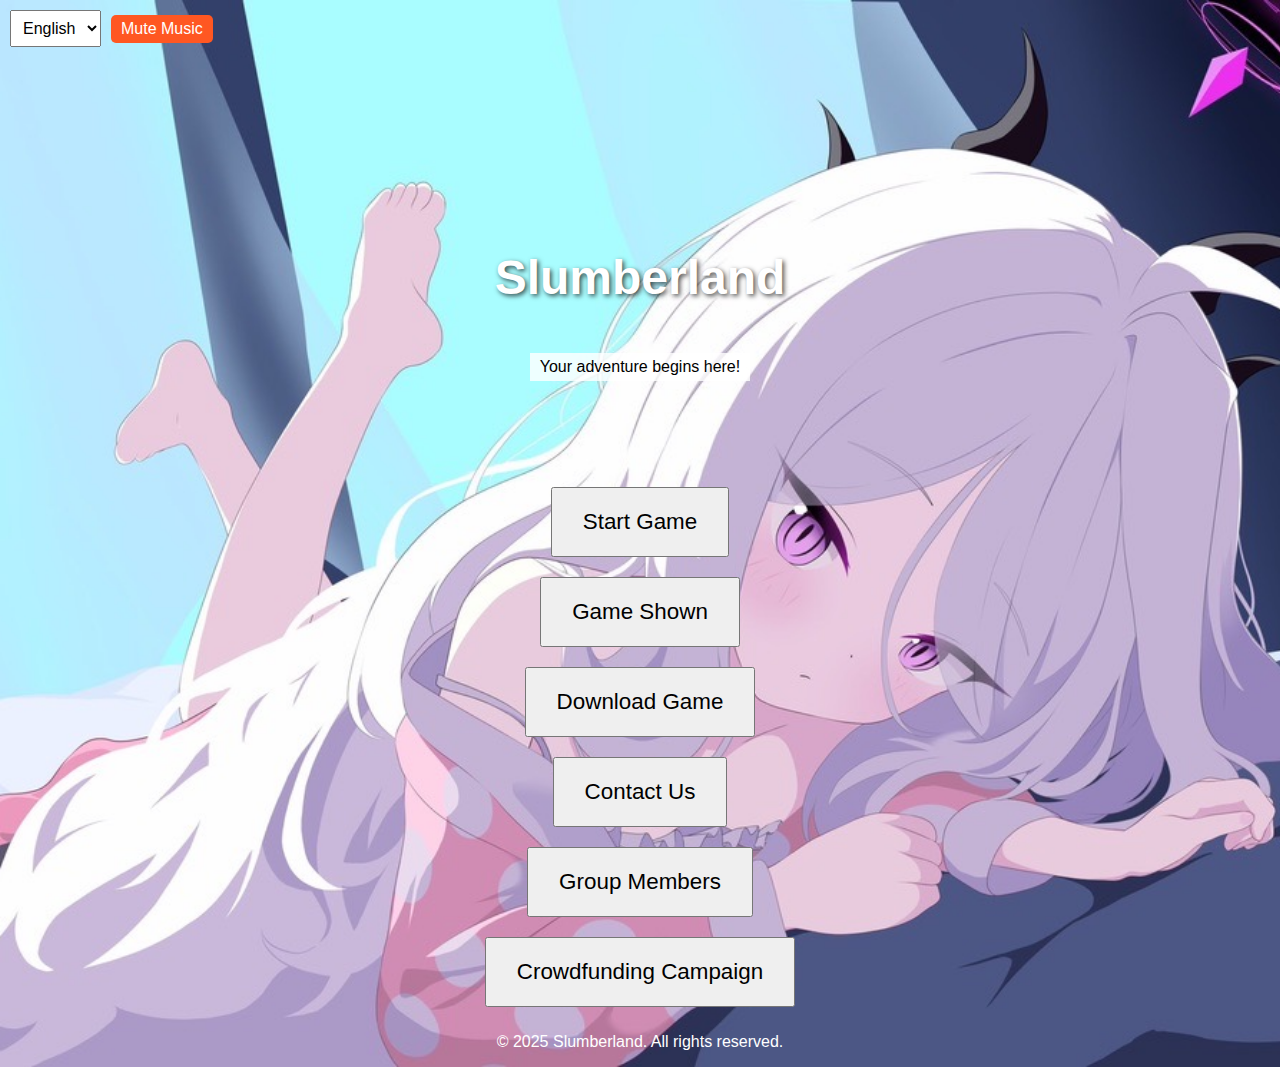
<file: index.html>
<!DOCTYPE html>
<html lang="en">
<head>
    <meta charset="UTF-8">
    <meta name="viewport" content="width=device-width, initial-scale=1.0">
    <title>Slumberland Game</title>
    <link rel="stylesheet" href="css/style.css">
</head>
<body>
    <div id="top-left-controls">
        <div id="language-switcher">
            <select id="language-selector">
                <option value="en">English</option>
                <option value="cn">中文</option>
            </select>
        </div>
        <button id="close-music">Mute Music</button>
    </div>
    <header>
        <h1>Slumberland</h1>
        <p>Your adventure begins here!</p>
    </header>
    <main>
        <section id="start-game">
            <button id="start-button">Start Game</button>
            <button id="shown">Game Shown</button>
            <button id="download">Download Game</button>
            <button id="contact">Contact Us</button>
            <button id="credit">Group Members</button>
            <button id="crowdfunding">Crowdfunding Campaign</button>
        </section>
    </main>
    <footer>
        <p>&copy; 2025 Slumberland. All rights reserved.</p>
    </footer>
    <script src="js/main.js"></script>
</body>
</html>
</file>
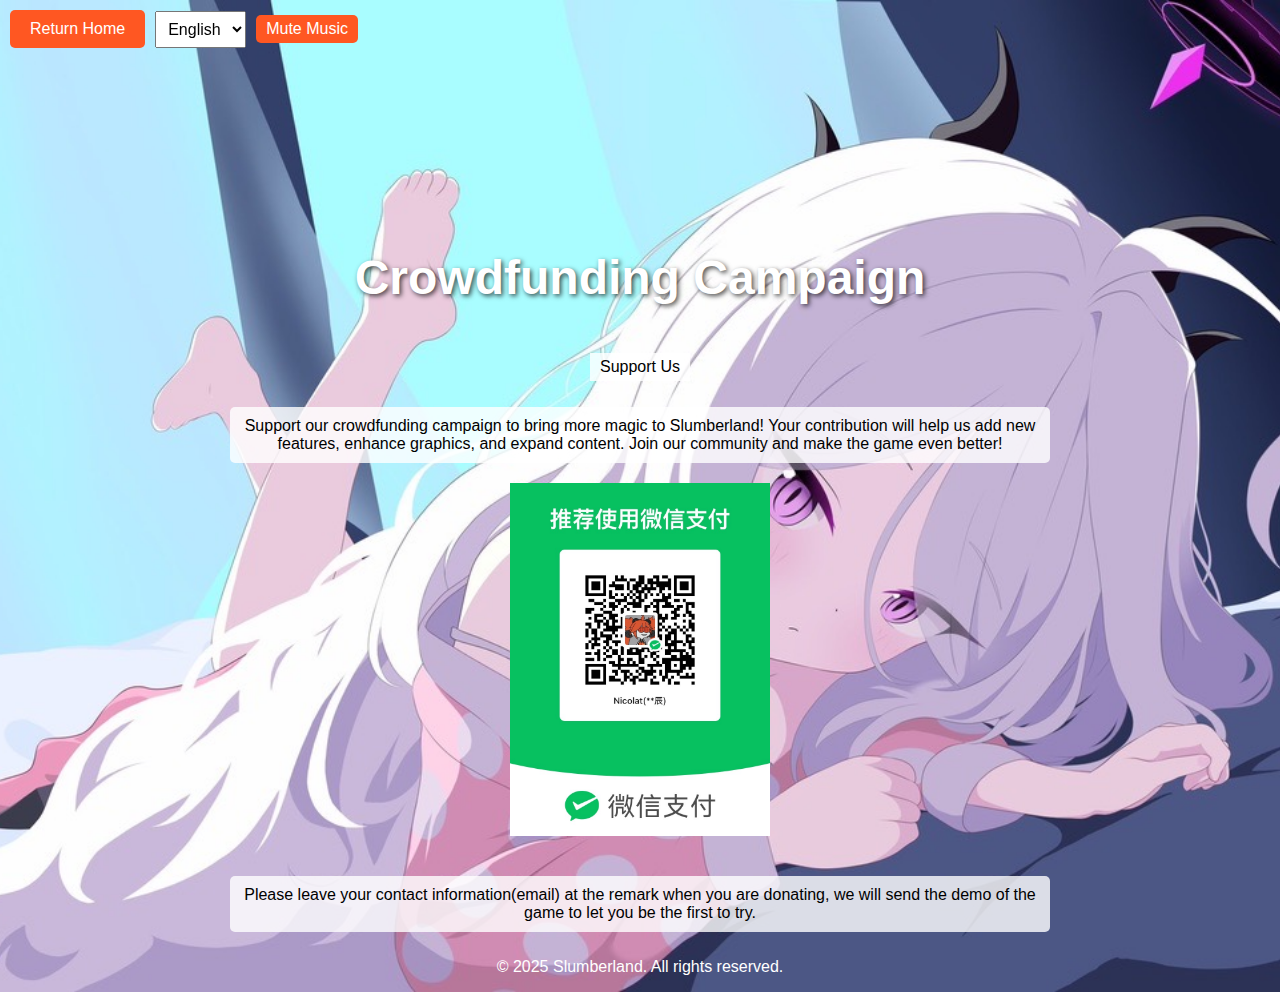
<file: crowdfunding.html>
<!DOCTYPE html>
<html lang="en">
<head>
    <meta charset="UTF-8">
    <meta name="viewport" content="width=device-width, initial-scale=1.0">
    <title>Crowdfunding - Slumberland Game</title>
    <link rel="stylesheet" href="css/style.css">
</head>
<body id="crowdfunding-page">
    <!-- Top-left controls for Return Home, language selector, and music button -->
    <div id="top-left-controls">
        <div id="return-home">
            <a href="index.html">Return Home</a>
        </div>
        <div id="language-switcher">
            <select id="language-selector">
                <option value="en">English</option>
                <option value="cn">中文</option>
            </select>
        </div>
        <button id="close-music">Mute Music</button>
    </div>
    
    <header>
        <h1>Crowdfunding Campaign</h1>
        <p>Support Us</p>
    </header>
    
    <main>
        <section id="crowdfunding-info">
            <p class="crowdfunding-text">
                Support our crowdfunding campaign to bring more magic to Slumberland! Your contribution will help us add new features, enhance graphics, and expand content. Join our community and make the game even better!
            </p>
            <!-- Added crowdfunding image -->
            <img src="assets/images/Crowdfunding.jpg" alt="Crowdfunding Campaign" style="max-width:260px; height:auto; margin-bottom:20px;">
            <p class="crowdfunding-text">
                Please leave your contact information(email) at the remark when you are donating, we will send the demo of the game to let you be the first to try.
            </p>
        </section>
    </main>
    
    <footer>
        <p>&copy; 2025 Slumberland. All rights reserved.</p>
    </footer>
    
    <script src="js/main.js"></script>
</body>
</html>
</file>
<file: css/style.css>
body {
    background: url('../assets/images/game picture/2.19.jpg') center top / cover no-repeat;
    background-color: #1a1a1a;
    color: #ffffff;
    font-family: 'Arial', sans-serif;
    text-align: center;
    margin: 0;
    padding: 0;
}

header h1 {
    font-size: 3em;
    margin-top: 250px;
    text-shadow: 2px 2px 5px rgba(0, 0, 0, 0.7);
    text-align: center;
}

h2 {
    font-size: 2em;
    margin: 20px 0;
}

.button {
    display: inline-block;
    padding: 15px 30px;
    font-size: 1.5em;
    color: #ffffff;
    background-color: #ff5722;
    border: none;
    border-radius: 5px;
    cursor: pointer;
    text-decoration: none;
    transition: background-color 0.3s;
}

.button:hover {
    background-color: #e64a19;
}

.footer {
    position: absolute;
    bottom: 20px;
    width: 100%;
    font-size: 0.8em;
    color: #cccccc;
}

#start-game {
    display: flex;
    flex-direction: column;
    align-items: center;
    margin-top: 80px;  
}

#start-game button {
    padding: 20px 30px;   
    font-size: 1.4em;     
    margin: 10px 0;       
}

#members {
    background-color: #ffffff;
    color: #000000;
    padding: 20px;
    width: 80%;
    max-width: 500px;
    margin: 20px auto;
    border-radius: 10px;
    text-align: left;
}

#members ul {
    list-style: none;
    padding: 0;
    margin: 0;
}

#members li {
    font-size: 2em;
    margin: 10px 0;
}

.contact-info {
    background-color: rgba(255, 255, 255, 0.8);
    color: #000;
    padding: 10px;
    display: flex;
    max-width: 800px;
    margin: 0 auto;
    flex-direction: column;
    align-items: center;
    margin-top: 40px;
}

#contact-info {
    background-color: #ffffff;
    color: #000000;
    padding: 20px;
    width: 80%;
    max-width: 500px;
    margin: 20px auto;
    border-radius: 10px;
    text-align: left;
}


/* Top-left container for return button, language selector, and music button */
#top-left-controls {
    position: fixed;
    top: 10px;
    left: 10px;
    display: flex;
    gap: 10px;
    align-items: center;
}

/* Return Home button */
#return-home a {
    display: inline-block;
    padding: 10px 20px;
    background-color: #ff5722;
    color: #ffffff;
    text-decoration: none;
    border-radius: 5px;
    font-size: 1em;
}

#return-home a:hover {
    background-color: #e64a19;
}

/* Style the language selector */
#language-switcher select {
    padding: 8px;
    font-size: 1em;
}

/* Style for the close (mute) music button */
#close-music {
    background-color: #ff5722;
    color: #fff;
    border: none;
    border-radius: 5px;
    padding: 5px 10px;
    font-size: 1em;
    cursor: pointer;
    transition: background-color 0.3s;
}

#close-music:hover {
    background-color: #e64a19;
}

/* --- Download button --- */
.download_button {
    display: inline-block;
    padding: 15px 30px;
    font-size: 1.5em;
    color: #ffffff;
    background-color: blueviolet;
    border: none;
    border-radius: 5px;
    cursor: pointer;
    text-decoration: none;
    transition: background-color 0.3s;
}

.download_button:hover {
    background-color: blueviolet;
}

.close-music-main {
    position: fixed;
    top: 10px;
    left: 10px;
    display: flex;
    gap: 10px;
    align-items: center;

}

/* --- Enhance text readability with white background --- */
header p,
h2,
.button,
.download_button,
.footer p * {
    background-color: rgba(255, 255, 255, 0.8); /* Adjust opacity as needed */
    color: #000000;
    padding: 5px 10px;
    display: inline-block;
}

#crowdfunding-info {
    display: flex;
    padding: 10px;
    flex-direction: column;
    align-items: center;
    gap: 20px; /* adjust vertical spacing as needed */
}

.crowdfunding-text {
    background-color: rgba(255, 255, 255, 0.8);
    color: #000;
    padding: 10px;
    border-radius: 5px;
    max-width: 800px; /* Adjust width as needed */
    margin: 0 auto;
}

#game-intro {
    background-color: rgba(255, 255, 255, 0.8);
    color: #000;
    padding: 10px;
    border-radius: 5px;
    max-width: 800px;
    margin: 0 auto;
}
</file>
